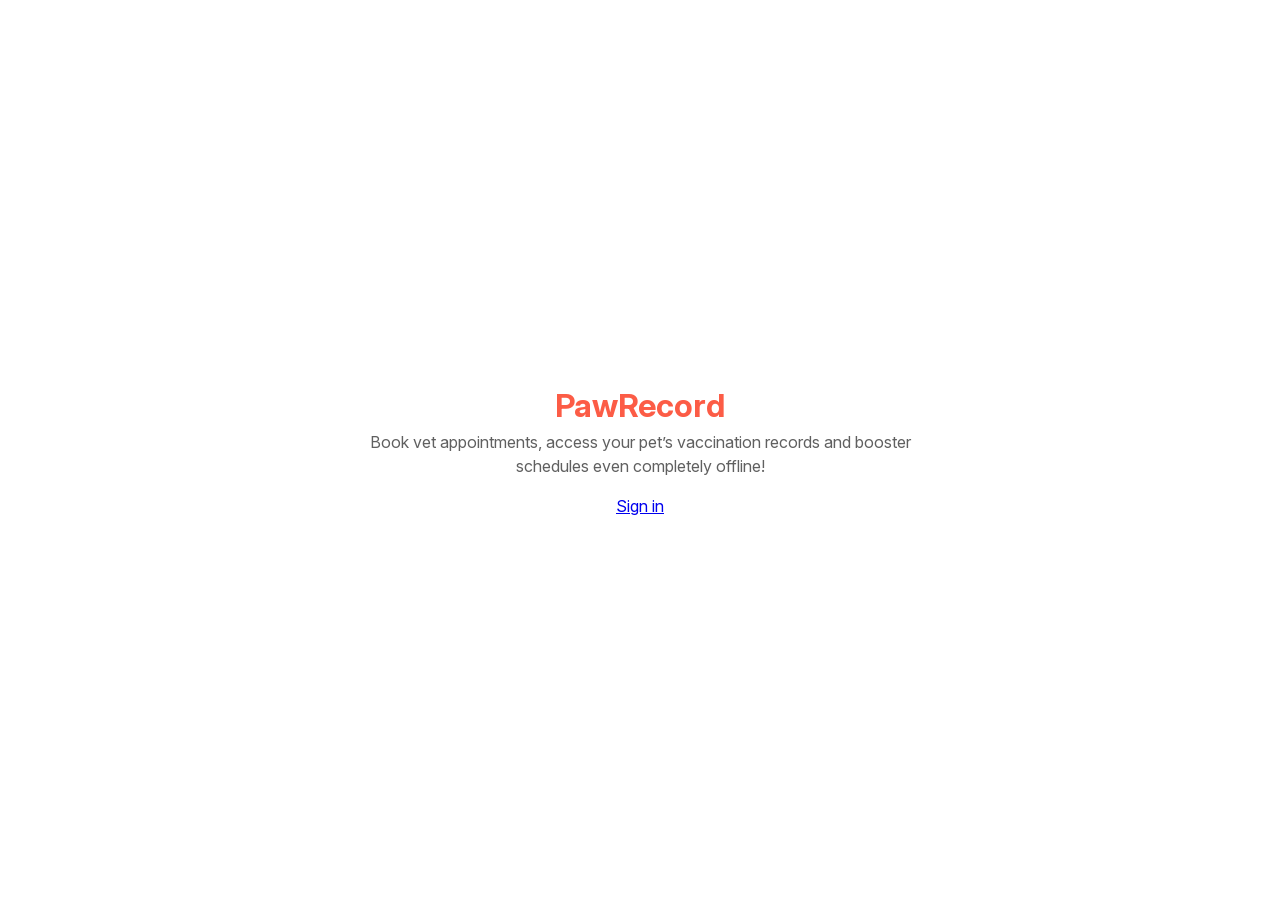
<file: public/index.html>
<!doctype html>
<html lang="en">
  <head>
    <meta charset="UTF-8" />
    <meta name="viewport" content="width=device-width, initial-scale=1.0" />
    <link href="assets/css/style.css" rel="stylesheet" />
    <title>PawRecord</title>
  </head>
  <body>
    <main class="flex-centered">
      <div class="hero-section">
        <hgroup>
          <h1 class="title">PawRecord</h1>
          <p>
            Book vet appointments, access your pet’s vaccination records and
            booster schedules even completely offline!
          </p>
        </hgroup>
        <a href="pages/login.html">Sign in</a>
      </div>
    </main>
  </body>
</html>
</file>
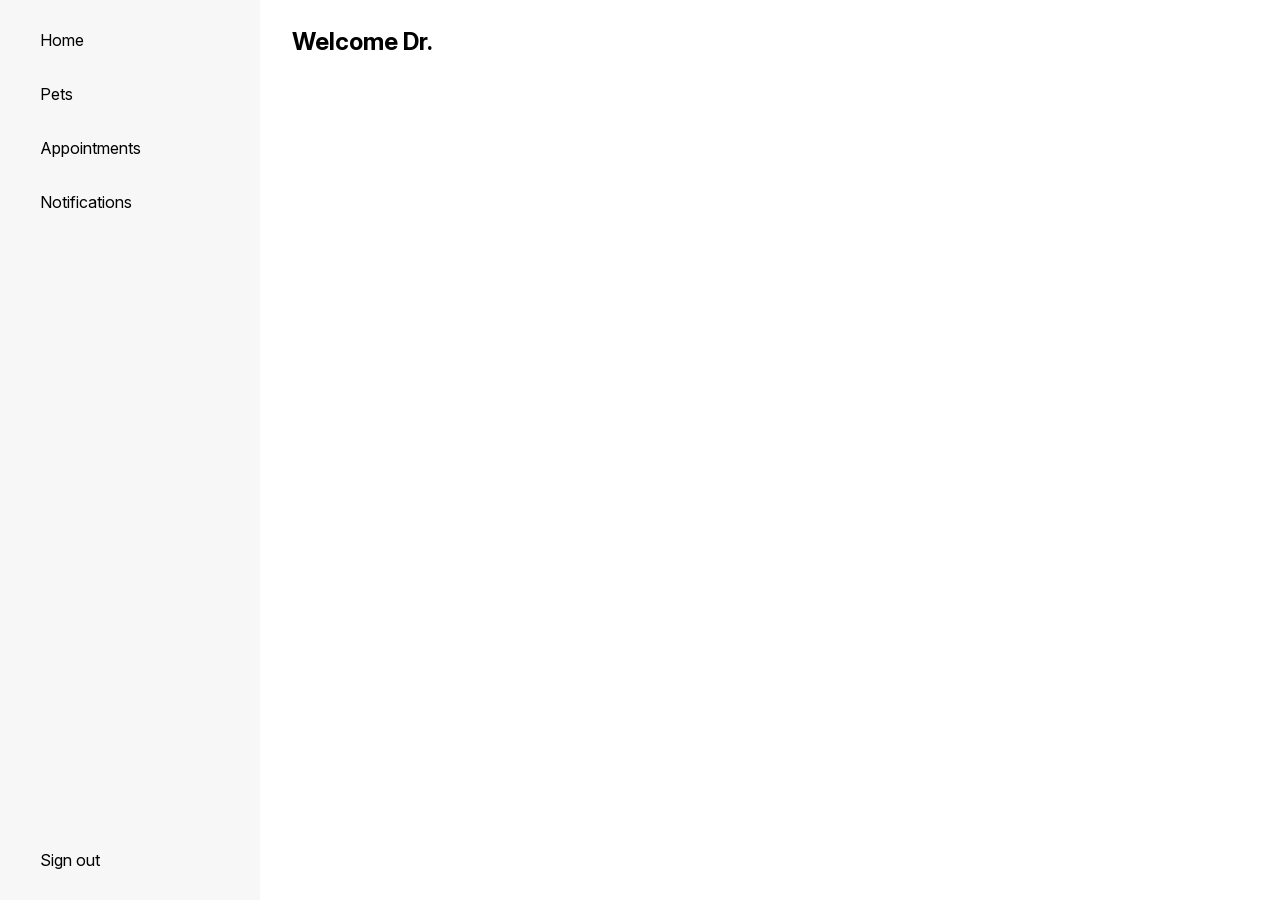
<file: public/pages/vet/index.html>
<!doctype html>
<html lang="en">
  <head>
    <meta charset="UTF-8" />
    <meta name="viewport" content="width=device-width, initial-scale=1.0" />
    <link href="../../assets/css/style.css" rel="stylesheet" />
    <script src="../../assets/js/core/api.js" defer></script>
    <script src="../../assets/js/core/auth.js" defer></script>
    <script src="../../assets/js/features/shared/shared.events.js" defer></script>
    <script src="../../assets/js/features/shared/shared.render.js" defer></script>
    <title>PawRecord</title>
  </head>
  <body>
    <aside class="sidebar sticky">
      <nav>
        <ul>
          <li><a class="sidebar-link" href="index.html">Home</a></li>
          <li><a class="sidebar-link" href="pets.html">Pets</a></li>
          <li><a class="sidebar-link" href="appointments.html">Appointments</a></li>
          <li><a class="sidebar-link" href="notifications.html">Notifications</a></li>
        </ul>
      </nav>
      <button type="button" id="sign-out" class="sign-out">Sign out</button>
    </aside>
    <main>
      <div class="dashboard">
        <section>
          <h1>Welcome Dr. <span id="greeting-name"></span></h1>
        </section>
      </div>
    </main>
  </body>
</html>
</file>
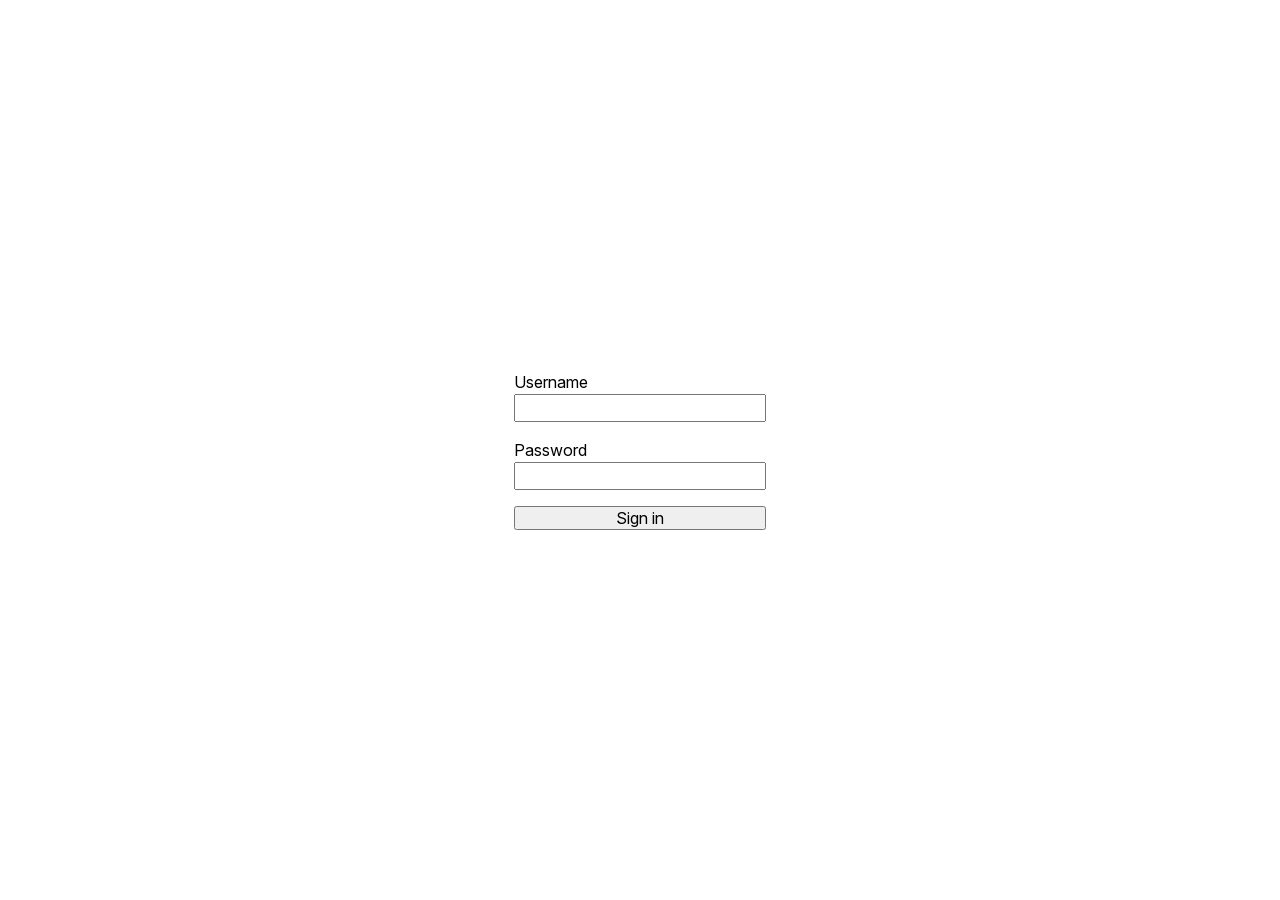
<file: public/pages/login.html>
<!doctype html>
<html lang="en">
  <head>
    <meta charset="UTF-8" />
    <meta name="viewport" content="width=device-width, initial-scale=1.0" />
    <link href="../assets/css/style.css" rel="stylesheet" />
    <script src="../assets/js/core/api.js" defer></script>
    <script src="../assets/js/core/auth.js" defer></script>
    <script src="../assets/js/features/auth/login.events.js" defer></script>
    <title>PawRecord</title>
  </head>
  <body>
    <main class="flex-centered">
      <form id="login-form" class="login-form">
        <div class="field">
          <label for="username-input">Username</label>
          <input id="username-input" name="username" type="text" required />
        </div>
        <div class="field">
          <label for="password-input">Password</label>
          <input id="password-input" name="password" type="password" required />
        </div>
        <input type="submit" value="Sign in" />
      </form>
    </main>
  </body>
</html>
</file>
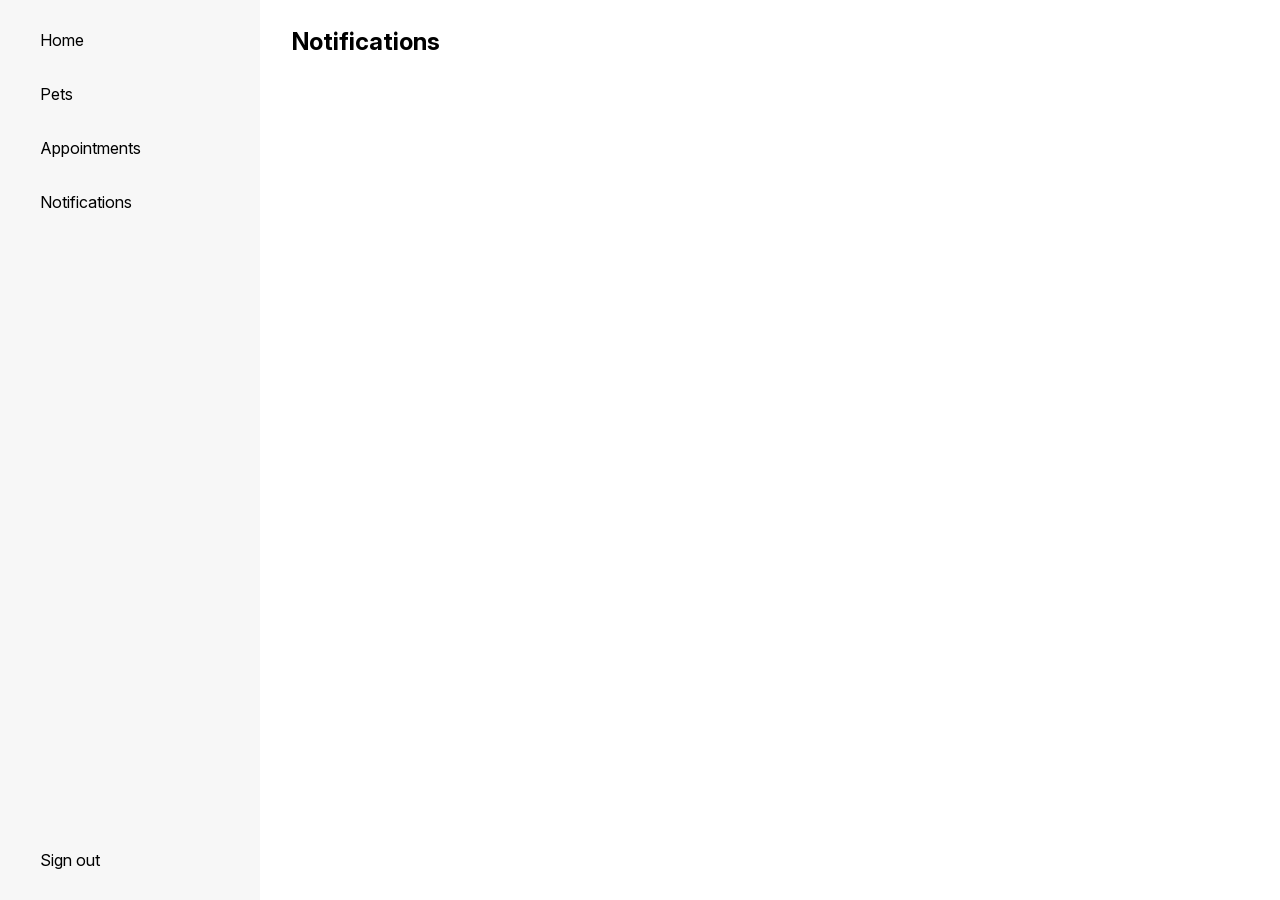
<file: public/pages/vet/notifications.html>
<!doctype html>
<html lang="en">
  <head>
    <meta charset="UTF-8" />
    <meta name="viewport" content="width=device-width, initial-scale=1.0" />
    <link href="../../assets/css/style.css" rel="stylesheet" />
    <script src="../../assets/js/core/api.js" defer></script>
    <script src="../../assets/js/core/auth.js" defer></script>
    <script src="../../assets/js/core/dom.js" defer></script>
    <script src="../../assets/js/features/shared/shared.events.js" defer></script>
    <title>PawRecord</title>
  </head>
  <body>
    <aside class="sidebar sticky">
      <nav>
        <ul>
          <li><a class="sidebar-link" href="index.html">Home</a></li>
          <li><a class="sidebar-link" href="pets.html">Pets</a></li>
          <li><a class="sidebar-link" href="appointments.html">Appointments</a></li>
          <li><a class="sidebar-link" href="notifications.html">Notifications</a></li>
        </ul>
      </nav>
      <button type="button" id="sign-out" class="sign-out">Sign out</button>
    </aside>
    <main>
      <section id="notifs-section">
        <div class="title-row">
          <h1>Notifications</h1>
        </div>
        <ul id="notifs-list" class="notifs-list">
        </ul>
      </section>
    </main>
  </body>
</html>
</file>
<file: public/assets/css/style.css>
:root {
  --space-xs: 0.375rem;
  --space-sm: 0.75rem;
  --space-md: 1rem;
  --space-lg: 1.5rem;
  --space-xl: 2rem;

  /* ---------- Action (blue): anything you can tap ---------- */
  --action-primary: #2874d8; /* buttons, links, selected tabs, sync */
  --action-hover: #1b4f9c; /* hover/pressed, blue text on light blue */
  --action-tint: #e1ecfb; /* info pills, icon backgrounds */
  --action-soft: #eef5ff; /* soft blue sections and icon tiles */

  /* ---------- Care (coral): brand warmth, never errors ---------- */
  --care-coral: #fc5c46; /* logo, headline accent, step numbers (text 24px+ only) */
  --care-text: #b33a27; /* coral text smaller than 24px */
  --care-tint: #ffe4de; /* coral pills, reminder icon tiles */
  --care-soft: #fff4f1; /* warm section backgrounds, hero circle */

  /* ---------- Danger (red): real problems only, always with an icon + word ---------- */
  --danger-red: #c62f1c; /* overdue, failed sync, delete */
  --danger-tint: #fde3e0; /* danger pill / alert backgrounds */

  /* ---------- Success ---------- */
  --success-strong: #5a821b; /* green buttons, strong success */
  --success-green: #80b729; /* success accents */
  --success-text: #1e5b30; /* success pill text */
  --success-tint: #d6f0dc; /* success pill background */

  /* ---------- Warning ---------- */
  --warning-text: #7d5c2e;
  --warning-tint: #ffd9cf;

  /* ---------- Offline banner ---------- */
  --status-offline: #e3e3a9; /* banner background */
  --status-offline-text: #55551c; /* banner text and icon */

  /* ---------- Neutrals ---------- */
  --neutral-heading: #2c2c2c; /* headings, primary text */
  --neutral-body: #606060; /* body and secondary text */
  --neutral-placeholder: #acacac; /* input placeholders */
  --neutral-stroke: #c5c5c5; /* borders, dividers */
  --neutral-input: #efefef; /* input backgrounds */
  --neutral-surface: #f7f7f7; /* cards, section backgrounds */
  --neutral-white: #ffffff; /* page and card background */
}

@font-face {
  font-family: "Inter";
  src: url("../fonts/InterVariable.woff2") format("woff2");
  font-weight: 100 900;
  font-style: normal;
  font-display: swap;
}

/* CSS Reset */

*,
*::before,
*::after {
  box-sizing: border-box;
}

* {
  margin: 0;
  padding: 0;
}

body {
  display: flex;
  min-height: 100vh;
  line-height: 1.5;
  font-family: "Inter", system-ui, sans-serif;
}

img,
picture,
svg,
video,
canvas {
  display: block;
  max-width: 100%;
}

input,
button,
textarea,
select {
  font: inherit;
}

button,
input[type="submit"] {
  cursor: pointer;
}

li {
  list-style: none;
}

p {
  color: var(--neutral-body)
}

p,
h1,
h2,
h3,
h4,
h5,
h6 {
  overflow-wrap: break-word;
}

select {
  appearance: none;
  -webkit-appearance: none;

  border: transparent;
  background-color: transparent;
  color: var(--neutral-body);
  cursor: pointer;

  background-image: url("data:image/svg+xml,%3Csvg xmlns='http://www.w3.org/2000/svg' viewBox='0 0 24 24' fill='none' stroke='%232C2C2C' stroke-width='2' stroke-linecap='round' stroke-linejoin='round'%3E%3Cpath d='m6 9 6 6 6-6'/%3E%3C/svg%3E");
  padding-right: calc(1rem + var(--space-sm));
  background-repeat: no-repeat;
  background-position: right center;

  font-weight: 600;
}

/* Shared Tag Styling */

main {
  flex: 1;
  display: flex;
  flex-direction: column;
}

section {
  display: flex;
  gap: var(--space-lg);
  flex-direction: column;
  padding: var(--space-xl);
  padding-top: var(--space-lg);
}

/* Shared Class Styling */

.flex-centered {
  display: flex;
  justify-content: center;
  align-items: center;
}

.sticky {
  position: sticky;
  top: 0;
  height: 100vh;
}

.title {
  color: var(--care-coral);
}

.sidebar {
  display: flex;
  flex-direction: column;
  justify-content: space-between;
  min-width: 260px;
  padding: 1rem 1.5rem;
  background-color: var(--neutral-surface);

  nav ul {
    display: flex;
    flex-direction: column;
    gap: var(--space-xs);
  }

  a {
    display: block;
    padding: var(--space-sm) var(--space-md);
    color: inherit;
    text-decoration: none;
  }

  a:hover {
    color: var(--action-primary);
  }

  .sign-out {
    background: none;
    padding: var(--space-sm) var(--space-md);
    border: none;
    cursor: pointer;
    text-align: left;
  }

  .sign-out:hover {
    color: var(--action-primary);
  }
}

.split-view {
  display: flex;
  height: 100%;
}

.split-view section:first-of-type {
  flex: 1.5;
}

.split-view section:nth-of-type(2) {
  flex: 1;
  border-left: 1px solid var(--neutral-stroke);
}

.card {
  display: flex;
  padding: var(--space-md);
  border: solid 1px var(--neutral-stroke);
  cursor: pointer;
}

.card:hover {
  background-color: var(--neutral-surface);
}

.status-pill {
  padding: 4px 12px;
  background-color: var(--neutral-input);
  border-radius: var(--space-md);
  font-weight: 600;
  font-size: 0.875rem;
}

/* Landing Page */

.hero-section {
  display: flex;
  flex-direction: column;
  text-align: center;
  max-width: 36rem;

  a {
    margin-top: 1rem;
  }
}

/* Login */

.login-form {
  display: flex;
  flex-direction: column;
  max-width: 24rem;
  gap: var(--space-md);
}

.field {
  display: flex;
  flex-direction: column;
}

/* Vet */

.profile-split-view > * {
  flex: 1 !important;
}

.title-row {
  display: flex;
  justify-content: space-between;
  align-items: center;
  gap: var(--space-lg);
}

.toolbar {
  display: flex;
  align-items: center;
  gap: var(--space-md);
}

.toolbar__search {
  flex: 1;
  padding: var(--space-sm) var(--space-md);
  border: none;
  background-color: var(--neutral-input);
}

.pets-list,
.appt-list,
.records-list {
  display: flex;
  flex-direction: column;
  gap: var(--space-lg);
}

.pet-card__species {
  font-weight: 400;
}

.fact {
  display: flex;
  justify-content: space-between;
  padding: var(--space-sm);
  border-bottom: 1px solid var(--neutral-stroke);

  dd {
    font-weight: bold;
  }
}

#pet-profile-section {
  .pet-profile__actions {
    display: flex;
    gap: var(--space-sm);

    button {
      flex: 1;
    }
  }

  .pet-profile__summary {
    display: flex;
    align-items: center;
    gap: var(--space-lg);
    padding: var(--space-md);
    border: 1px solid var(--neutral-stroke);
  }
}

#pet-activity-section {
  .pet-activity__tabs {
    display: flex;
    border-bottom: 1px solid var(--neutral-stroke);
  }

  [role="tab"] {
    flex: 1;
    padding: var(--space-sm);
    border: none;
    background: none;
    color: var(--neutral-placeholder);
  }

  [role="tab"][aria-selected="true"] {
    color: var(--care-coral);
    border-bottom: 2px solid var(--care-coral);
  }

  .pet-activity__panel:not([hidden]),
  #appointments-list {
    display: flex;
    flex-direction: column;
    gap: var(--space-lg);
  }

  .record-item {
    justify-content: space-between;
    align-items: center;
    gap: var(--space-md);
  }

  .record-item__tags {
    display: flex;
    gap: var(--space-xs);
  }

  .record-item__booster {
    text-align: right;
  }

  .appt-group {
    display: flex;
    flex-direction: column;
    gap: var(--space-sm);
  }

  .appt-group__label {
    font-size: 1rem;
    font-weight: 500;
    color: var(--neutral-body);
  }

  .pet-appt-card {
    align-items: center;
    gap: var(--space-md);
  }

  .pet-appt-card__date {
    display: flex;
    flex-direction: column;
    align-items: center;
    padding: var(--space-xs) var(--space-sm);
    background-color: var(--action-tint);
  }

  .pet-appt-card__info {
    flex: 1;
  }

  .pet-appt-card__top-row {
    display: flex;
    justify-content: space-between;
    gap: var(--space-sm);
  }
}

#pet-preview-section {
  display: flex;
  flex-direction: column;
  height: 100vh;

  .pet-preview__summary {
    display: flex;
    align-items: center;
    gap: var(--space-lg);
    padding: var(--space-md);
    border: 1px solid var(--neutral-stroke);
  }

  .pet-preview__latest {
    display: flex;
    flex-direction: column;
    gap: var(--space-sm);
  }

  .record-card {
    display: flex;
    flex-direction: column;
    gap: var(--space-xs);
    padding: var(--space-md);
    border: 1px solid var(--neutral-stroke);
  }

  .pet-preview__actions {
    display: flex;
    gap: var(--space-sm);
  }

  .pet-preview__actions > * {
    flex: 1;
    text-align: center;
  }
}

#appt-info-section {
  display: flex;
  flex-direction: column;
  height: 100vh;

  .appt-info__summary {
    display: flex;
    align-items: center;
    gap: var(--space-lg);
    padding: var(--space-md);
    border: 1px solid var(--neutral-stroke);
  }

  .appt-info__owner-note {
    display: flex;
    flex-direction: column;
    gap: var(--space-sm);
  }

  .appt-info__note {
    padding: var(--space-md);
    background-color: var(--neutral-surface);
  }

  .appt-info__actions {
    display: flex;
    gap: var(--space-sm);
  }

  .appt-info__actions > * {
    flex: 1;
    text-align: center;
  }
}

.empty-state {
  max-width: 400px;
  margin: auto;
  text-align: center;
  font-size: var(--space-md);
}

.empty-state__title {
 font-weight: bold; 
 color: var(--neutral-heading);
}
</file>
